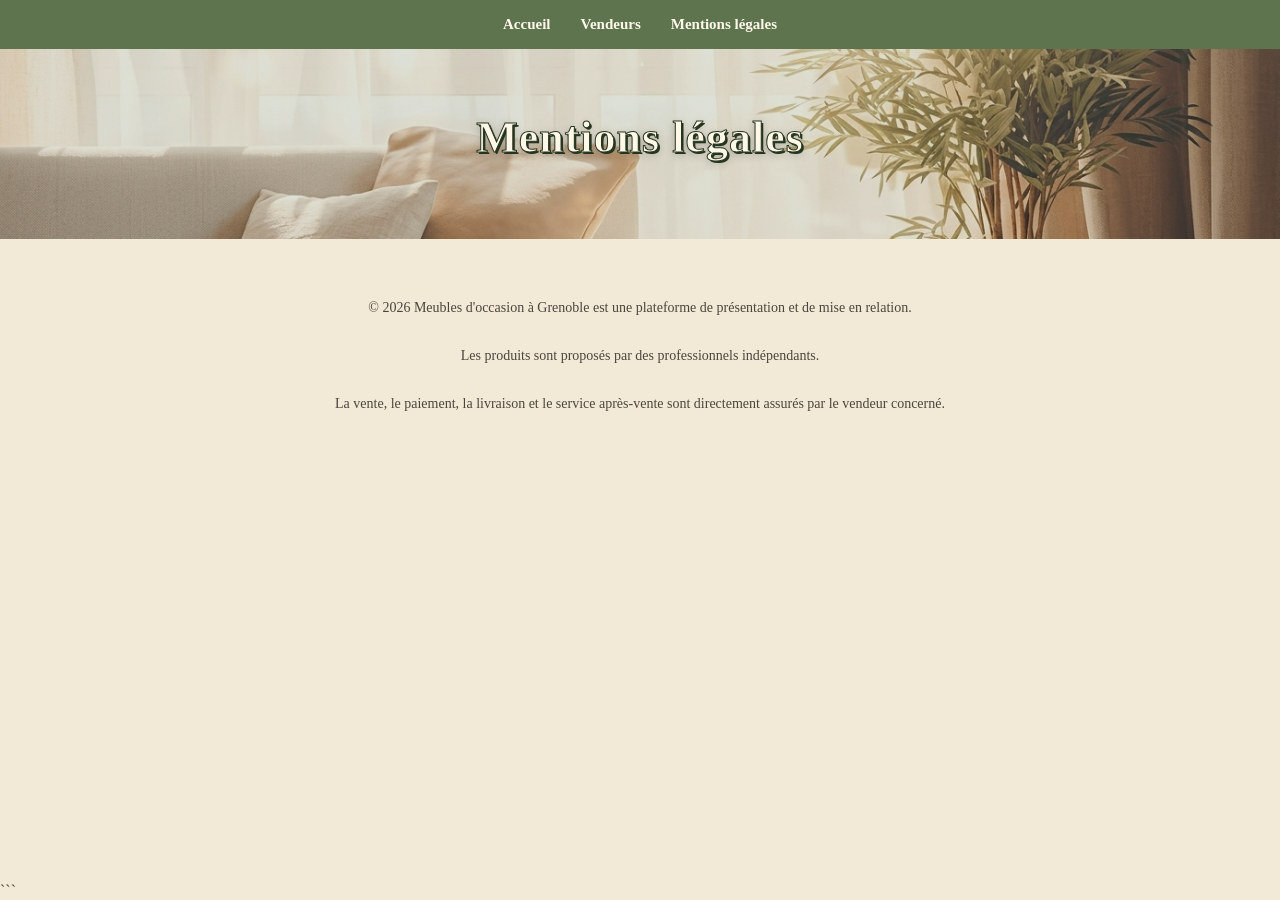
<file: mentions-legales.html>
<!DOCTYPE html>
<html lang="fr">
<head>
  <meta charset="UTF-8">
  <meta name="viewport" content="width=device-width, initial-scale=1.0">
  <title>Mentions légales</title>
  <link rel="stylesheet" href="style.css">
</head>

<body>

  <nav>
    <a href="index.html">Accueil</a>
    <a href="vendeurs.html">Vendeurs</a>
    <a href="mentions-legales.html">Mentions légales</a>
  </nav>

  <header>
    <div class="header-content">
      <h1>Mentions légales</h1>
    </div>
  </header>

  <main class="legal-page">

    <p>
      © 2026 Meubles d'occasion à Grenoble est une plateforme de présentation
      et de mise en relation.
    </p>

    <p>
      Les produits sont proposés par des professionnels indépendants.
    </p>

    <p>
      La vente, le paiement, la livraison et le service après-vente
      sont directement assurés par le vendeur concerné.
    </p>

  </main>

</body>
</html>
```</WritingBlock
</file>
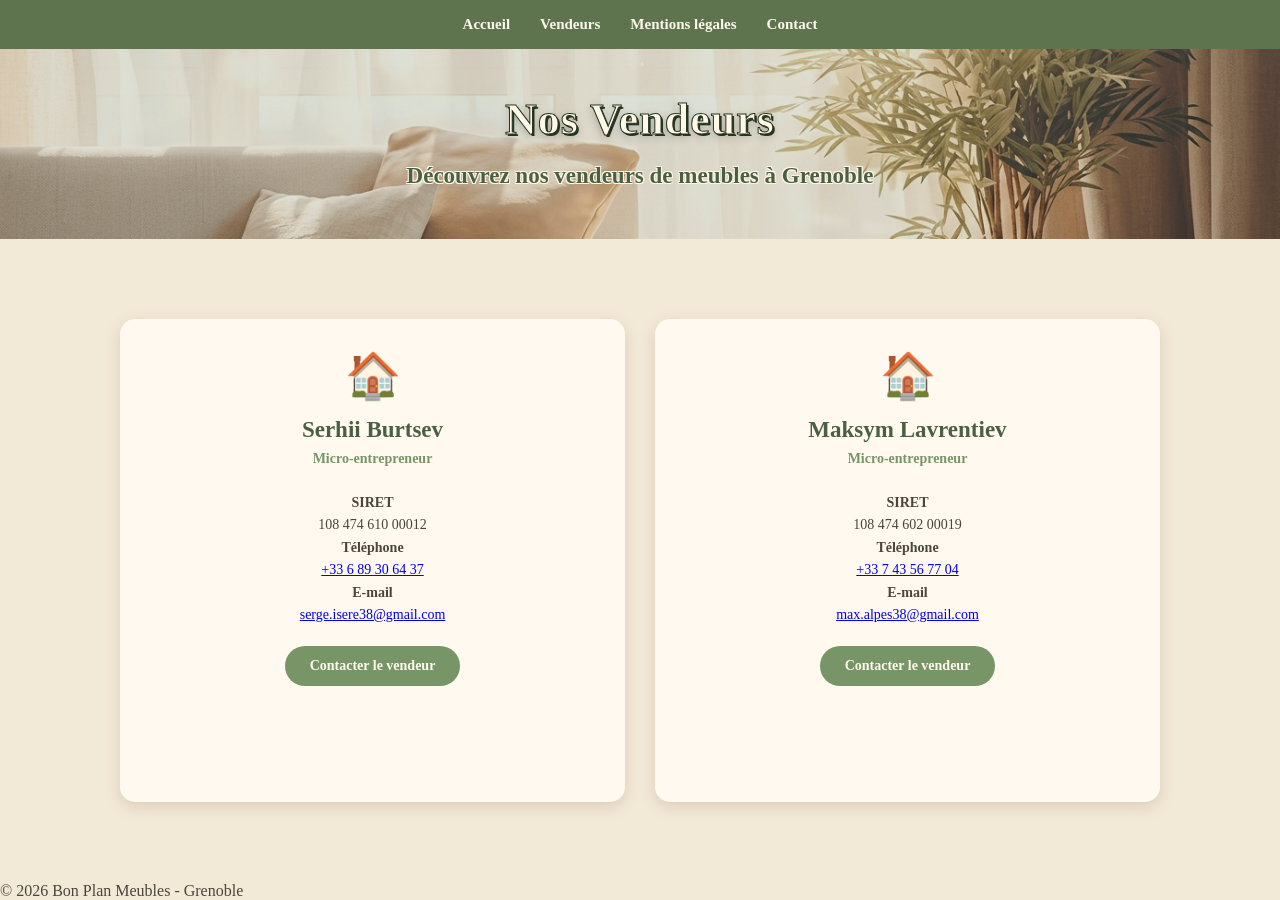
<file: vendeurs.html>
<!DOCTYPE html>
<html lang="fr">
  <head>
    <meta charset="UTF-8" />
    <meta name="viewport" content="width=device-width, initial-scale=1.0" />

    <title>Nos Vendeurs</title>

    <link rel="stylesheet" href="style.css" />
  </head>

  <body>
    <!-- NAVIGATION -->
    <nav>
      <a href="index.html">Accueil</a>
      <a href="vendeurs.html">Vendeurs</a>
      <a href="mentions-legales.html">Mentions légales</a>
      <a href="contacts.html">Contact</a>
    </nav>

    <!-- HEADER -->
    <header>
      <div class="header-content">
        <h1>Nos Vendeurs</h1>
        <p>Découvrez nos vendeurs de meubles à Grenoble</p>
      </div>
    </header>

    <!-- LISTE DES VENDEURS -->
    <main class="vendors-container">
      <!-- VENDEUR 1 : SERGE -->
      <section class="vendor-card">
        <div class="vendor-icon">🏠</div>

        <h2>Serhii Burtsev</h2>

        <p class="vendor-status">Micro-entrepreneur</p>

        <div class="vendor-info">
          <p>
            <strong>SIRET</strong><br />
            108 474 610 00012
          </p>

          <p>
            <strong>Téléphone</strong><br />
            <a href="tel:+33689306437"> +33 6 89 30 64 37 </a>
          </p>

          <p>
            <strong>E-mail</strong><br />
            <a href="mailto:serge.isere38@gmail.com">
              serge.isere38@gmail.com
            </a>
          </p>
        </div>

        <a href="mailto:serge.isere38@gmail.com" class="vendor-button">
          Contacter le vendeur
        </a>
      </section>

      <!-- VENDEUR 2 : MAKSYM -->
      <section class="vendor-card">
        <div class="vendor-icon">🏠</div>

        <h2>Maksym Lavrentiev</h2>

        <p class="vendor-status">Micro-entrepreneur</p>

        <div class="vendor-info">
          <p>
            <strong>SIRET</strong><br />
            108 474 602 00019
          </p>

          <p>
            <strong>Téléphone</strong><br />
            <a href="tel:+33743567704"> +33 7 43 56 77 04 </a>
          </p>

          <p>
            <strong>E-mail</strong><br />
            <a href="mailto:max.alpes38@gmail.com"> max.alpes38@gmail.com </a>
          </p>
        </div>

        <a href="mailto:max.alpes38@gmail.com" class="vendor-button">
          Contacter le vendeur
        </a>
      </section>
    </main>

    <!-- FOOTER -->
    <footer>
      <p>© 2026 Bon Plan Meubles - Grenoble</p>
    </footer>

    <script src="script.js"></script>
  </body>
</html>
</file>
<file: style.css>
/* ОСНОВНЫЕ НАСТРОЙКИ */

* {
  margin: 0;
  padding: 0;
  box-sizing: border-box;
}

html,
body {
  width: 100%;
  min-height: 100%;
}

body {
  min-height: 100vh;
  display: flex;
  flex-direction: column;
  background: #f3e9d7;
  color: #4a463d;
  font-family: "Merriweather", serif;
}

main {
  flex: 1;
}

/* НАВИГАЦИЯ */

nav {
  width: 100%;
  background: #5d744f;
  display: flex;
  justify-content: center;
  align-items: center;
  gap: 30px;
  padding: 16px;
  flex-wrap: wrap;
}

nav a {
  color: #fff8ea;
  text-decoration: none;
  font-size: 15px;
  font-weight: 600;
  transition: 0.3s;
}

nav a:hover {
  color: #e6d5bc;
}

/* HEADER */

header {
  width: 100%;
  min-height: 190px;
  padding: 40px 20px;
  background-image: linear-gradient(
      rgba(70, 90, 55, 0.18),
      rgba(70, 90, 55, 0.18)
    ),
    url("background.jpeg");
  background-size: cover;
  background-position: center 60%;
  display: flex;
  justify-content: center;
  align-items: center;
  text-align: center;
}

.header-content {
  position: relative;
}

header h1 {
  font-size: 44px;
  line-height: 1.2;
  color: #fff8e8;
  -webkit-text-stroke: 1px #26351f;
  text-shadow: 2px 2px 0 #26351f, 0 3px 8px rgba(0, 0, 0, 0.25);
  font-weight: 700;
  letter-spacing: 1px;
  margin-bottom: 12px;
}

header p {
  font-size: 23px;
  line-height: 1.5;
  color: #4b6042;
  text-shadow: 1px 1px 0 #fff8e8, -1px -1px 0 #fff8e8, 1px -1px 0 #fff8e8,
    -1px 1px 0 #fff8e8;
  font-weight: 700;
}

/* ПОИСК */

.search {
  width: 100%;
  text-align: center;
  margin: 30px 0;
}

.search input {
  width: 300px;
  max-width: 90%;
  padding: 13px 18px;
  border-radius: 25px;
  border: 1px solid #bda889;
  background: #fff9ef;
  color: #4a463d;
  outline: none;
  font-family: "Merriweather", serif;
  font-size: 14px;
}

.search input:focus {
  border-color: #789568;
  box-shadow: 0 0 8px rgba(120, 149, 104, 0.35);
}

/* КАТАЛОГ */

#catalog {
  display: grid;
  grid-template-columns: repeat(auto-fit, minmax(250px, 1fr));
  gap: 25px;
  padding: 30px;
}

/* КАРТОЧКИ */

.card {
  background: #fff9ef;
  border-radius: 15px;
  overflow: hidden;
  padding-bottom: 20px;
  box-shadow: 0 5px 15px rgba(120, 90, 50, 0.18);
  text-align: center;
  transition: 0.3s;
}

.card:hover {
  transform: translateY(-5px);
  box-shadow: 0 10px 22px rgba(90, 75, 50, 0.25);
}

.card h2 {
  margin: 15px;
  color: #4b6042;
  font-size: 21px;
  font-weight: 700;
}

.card p {
  padding: 0 15px;
  color: #7d776d;
  font-size: 14px;
  line-height: 1.5;
}

/* ГАЛЕРЕЯ */

.gallery {
  width: 100%;
  height: 230px;
  position: relative;
  overflow: hidden;
  background: #e8dfd0;
}

.gallery img {
  display: none;
  width: 100%;
  height: 100%;
  object-fit: cover;
  cursor: zoom-in;
}

.gallery img.active {
  display: block;
}

/* СТРЕЛКИ ГАЛЕРЕИ */

.gallery-arrow {
  position: absolute !important;
  top: 50% !important;
  transform: translateY(-50%) !important;
  width: 36px;
  height: 36px;
  padding: 0;
  border-radius: 50%;
  border: none;
  background: rgba(50, 50, 50, 0.75);
  color: white;
  font-size: 16px;
  z-index: 20;
  cursor: pointer;
}

/* ЛЕВАЯ СТРЕЛКА */

.gallery-arrow.gallery-prev {
  left: 10px !important;
  right: auto !important;
  transform: translateY(-50%) !important;
  margin: 0 !important;
}

/* ПРАВАЯ СТРЕЛКА */

.gallery-arrow.gallery-next {
  right: 10px !important;
  left: auto !important;
  transform: translateY(-50%) !important;
  margin: 0 !important;
}

/* СЧЁТЧИК ФОТОГРАФИЙ */

.gallery-counter {
  position: absolute;
  bottom: 10px;
  left: 50%;
  transform: translateX(-50%);
  background: rgba(50, 50, 50, 0.7);
  color: white;
  padding: 5px 12px;
  border-radius: 15px;
  font-size: 12px;
  z-index: 20;
  pointer-events: none;
}

/* СТАТУСЫ ТОВАРОВ */

/* Затемнение фотографий */

.card.sold .gallery img,
.card.reserved .gallery img {
  filter: brightness(75%) !important;
}

/* ОБЩИЙ СТИЛЬ VENDU И RÉSERVÉ */

.card.sold .gallery::after,
.card.reserved .gallery::after {
  position: absolute;
  top: 50%;
  left: 50%;
  transform: translate(-50%, -50%);
  color: white;
  font-family: Arial, sans-serif;
  font-size: 24px;
  font-weight: 700;
  letter-spacing: 2px;
  text-shadow: 2px 2px 5px rgba(0, 0, 0, 0.7);
  background: rgba(50, 50, 50, 0.65);
  padding: 10px 25px;
  border-radius: 5px;
  z-index: 10;
  pointer-events: none;
  white-space: nowrap;
}

/* ПРОДАННЫЙ ТОВАР */

.card.sold .gallery::after {
  content: "VENDU";
}

/* ЗАРЕЗЕРВИРОВАННЫЙ ТОВАР */

.card.reserved .gallery::after {
  content: "RÉSERVÉ";
}

/* УВЕЛИЧЕННОЕ ФОТО */

.lightbox {
  display: none;
  position: fixed;
  inset: 0;
  z-index: 10000;
  background: rgba(0, 0, 0, 0.92);
  justify-content: center;
  align-items: center;
  padding: 55px 60px;
}

.lightbox.open {
  display: flex;
}

.lightbox img {
  max-width: 90%;
  max-height: 85vh;
  object-fit: contain;
}

.lightbox-close,
.lightbox-arrow {
  position: absolute;
  color: white;
  background: rgba(255, 255, 255, 0.18);
  border: none;
  cursor: pointer;
  z-index: 2;
}

.lightbox-close {
  top: 15px;
  right: 20px;
  font-size: 35px;
  width: 45px;
  height: 45px;
  padding: 0;
  border-radius: 50%;
}

.lightbox-arrow {
  top: 50%;
  transform: translateY(-50%);
  width: 45px;
  height: 45px;
  border-radius: 50%;
  font-size: 18px;
  padding: 0;
}

.lightbox-prev {
  left: 15px;
}

.lightbox-next {
  right: 15px;
}

.lightbox-close:hover,
.lightbox-arrow:hover {
  background: #5d744f;
}

.no-scroll {
  overflow: hidden;
}

/* ПРОДАВЦЫ */

.vendors-container {
  width: 100%;
  max-width: 1100px;
  margin: 50px auto;
  padding: 30px;
  display: grid;
  grid-template-columns: repeat(2, minmax(0, 1fr));
  gap: 30px;
  align-items: stretch;
}

.vendor-card {
  background: #fff9ef;
  border-radius: 15px;
  padding: 30px;
  text-align: center;
  box-shadow: 0 5px 15px rgba(120, 90, 50, 0.18);
  transition: 0.3s;
}

.vendor-card:hover {
  transform: translateY(-5px);
  box-shadow: 0 10px 22px rgba(90, 75, 50, 0.25);
}

.vendor-icon {
  font-size: 45px;
  margin-bottom: 15px;
}

.vendor-card h2 {
  color: #4b6042;
  font-size: 23px;
  margin-bottom: 8px;
}

.vendor-status {
  color: #789568;
  font-size: 14px;
  font-weight: 600;
  margin-bottom: 25px;
}

.vendor-info {
  color: #4a463d;
  font-size: 14px;
  line-height: 1.6;
  margin-bottom: 20px;
}

.vendor-button {
  display: inline-block;
  background: #789568;
  color: #fff9ef;
  text-decoration: none;
  padding: 12px 25px;
  border-radius: 20px;
  font-size: 14px;
  font-weight: 600;
  transition: 0.3s;
}

.vendor-button:hover {
  background: #5d744f;
}

/* КОНТАКТНЫЕ КНОПКИ */

.contact-note {
  font-size: 12px !important;
  color: #666 !important;
  font-style: italic;
  margin: 6px 0;
}

.contact-buttons {
  display: flex;
  gap: 10px;
  margin: 10px 15px 0;
}

.btn-wa,
.btn-sms {
  flex: 1;
  text-align: center;
  padding: 10px 0;
  border-radius: 6px;
  text-decoration: none;
  font-weight: bold;
  color: white;
  font-size: 14px;
  transition: 0.2s;
}

.btn-wa {
  background: #5a8367;
}

.btn-wa:hover {
  background: #4a6e55;
}

.btn-sms {
  background: #8c6d58;
}

.btn-sms:hover {
  background: #755946;
}

/* ЮРИДИЧЕСКАЯ СТРАНИЦА */

.legal-page {
  width: 100%;
  max-width: 850px;
  margin: 0 auto;
  padding: 55px 25px;
  text-align: center;
}

.legal-page h2 {
  color: #4b6042;
  font-size: 20px;
  margin: 30px 0 15px;
}

.legal-page p {
  color: #4a463d;
  font-size: 14px;
  line-height: 2;
  margin-bottom: 20px;
}

/* МОБИЛЬНАЯ ВЕРСИЯ */

@media (max-width: 700px) {
  nav {
    gap: 15px;
    padding: 14px 10px;
  }

  nav a {
    font-size: 13px;
  }

  header {
    min-height: 200px;
    padding: 35px 20px;
  }

  header h1 {
    font-size: 30px;
  }

  header p {
    font-size: 19px;
  }

  .search {
    margin: 25px 0;
  }

  #catalog {
    grid-template-columns: 1fr;
    padding: 20px;
    gap: 20px;
  }

  .gallery {
    height: 220px;
  }

  .card h2 {
    font-size: 19px;
  }

  .card p {
    font-size: 13px;
  }

  /* ОДИНАКОВЫЙ СТИЛЬ СТАТУСОВ НА ТЕЛЕФОНЕ */

  .card.sold .gallery::after,
  .card.reserved .gallery::after {
    font-size: 20px;
    letter-spacing: 2px;
    padding: 8px 18px;
  }

  /* СТРЕЛКИ НА ТЕЛЕФОНЕ */

  .gallery-arrow.gallery-prev {
    left: 10px !important;
    right: auto !important;
  }

  .gallery-arrow.gallery-next {
    right: 10px !important;
    left: auto !important;
  }

  .vendors-container {
    grid-template-columns: 1fr;
    padding: 20px;
    margin: 25px auto;
    gap: 20px;
  }

  .vendor-card {
    padding: 25px 20px;
  }

  .vendor-card h2 {
    font-size: 21px;
  }

  .legal-page {
    padding: 40px 20px;
  }

  .legal-page p {
    font-size: 13px;
    line-height: 1.9;
  }

  .lightbox {
    padding: 50px 45px;
  }

  .lightbox img {
    max-width: 100%;
    max-height: 80vh;
  }

  .lightbox-prev {
    left: 5px;
  }

  .lightbox-next {
    right: 5px;
  }
}
/* ИСПРАВЛЕНИЕ СТРЕЛОК НА ТЕЛЕФОНАХ */

@media (max-width: 700px) {
  .gallery {
    position: relative !important;
  }

  .gallery-arrow.gallery-prev {
    position: absolute !important;
    left: 10px !important;
    right: auto !important;
    top: 50% !important;
    transform: translateY(-50%) !important;
  }

  .gallery-arrow.gallery-next {
    position: absolute !important;
    right: 10px !important;
    left: auto !important;
    top: 50% !important;
    transform: translateY(-50%) !important;
  }
}
</file>
